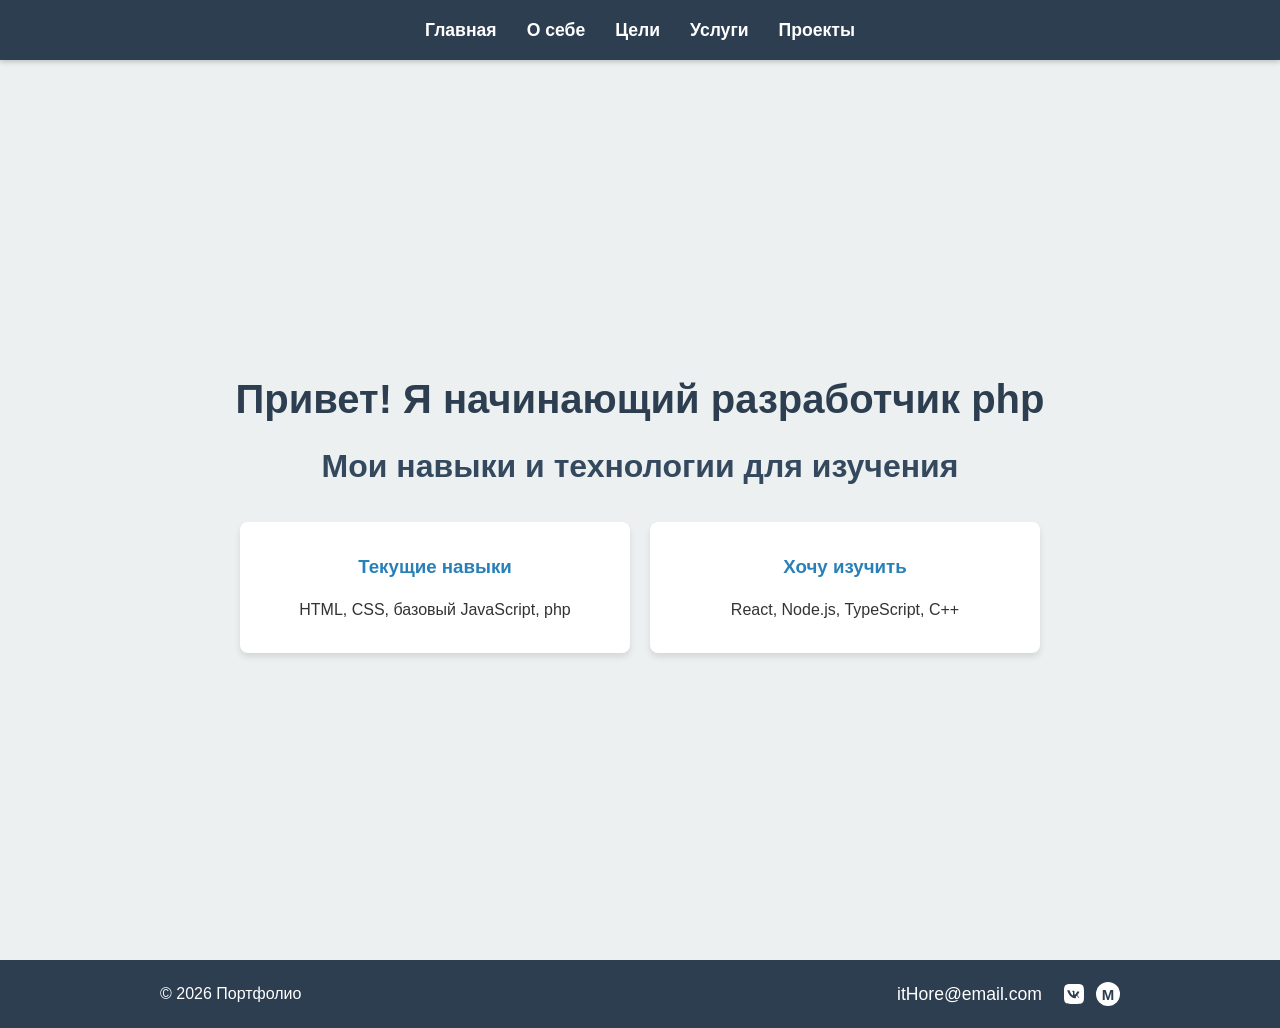
<file: index.html>
<!DOCTYPE html>
<html lang="ru">

<head>
    <meta charset="UTF-8">
    <meta name="viewport" content="width=device-width, initial-scale=1.0">
    <title>Мое Портфолио - Главная</title>
    <link rel="stylesheet" href="css/style.css">
    <link rel="stylesheet" href="css/index.css">
</head>

<body>
    <header>
        <nav>
            <ul>
                <li><a href="index.html">Главная</a></li>
                <li><a href="about.html">О себе</a></li>
                <li><a href="goals.html">Цели</a></li>
                <li><a href="services.html">Услуги</a></li>
                <li><a href="projects.html">Проекты</a></li>
            </ul>
        </nav>
    </header>

    <main>
        <section id="home">
            <h1>Привет! Я начинающий разработчик php</h1>
            <h2>Мои навыки и технологии для изучения</h2>
            <div class="cards">
                <div class="card">
                    <h3>Текущие навыки</h3>
                    <p>HTML, CSS, базовый JavaScript, php</p>
                </div>
                <div class="card">
                    <h3>Хочу изучить</h3>
                    <p>React, Node.js, TypeScript, C++ </p>
                </div>
            </div>
        </section>
    </main>

    <footer>
        <div class="footer-content">
            <p>&copy; 2026 Портфолио</p>
            <div class="footer-contacts">
                <a href="itHore@email.com" class="email-link">itHore@email.com</a>
                <div class="socials">
                    <a href="https://vk.com/" target="_blank" class="social-icon vk" title="ВКонтакте">
                        <!-- Иконка ВКонтакте -->
                        <svg viewBox="0 0 24 24" width="24" height="24">
                            <path fill="currentColor"
                                d="M15.07 2H8.93C3.33 2 2 3.33 2 8.93v6.14C2 20.67 3.33 22 8.93 22h6.14c5.6 0 6.93-1.33 6.93-6.93V8.93C22 3.33 20.67 2 15.07 2zm3.34 14.15l-.89.02c-.89 0-1.15-.7-1.78-1.36-.67-.69-.97-.69-1.24-.69-.47 0-.6.17-.6.93v.64c0 .35-.11.46-1.04.46-1.92 0-4.04-1.12-5.41-3.13-1.65-2.39-2.11-4.14-2.11-4.48 0-.17.06-.35.43-.35h1.34c.31 0 .43.14.56.49 1 2.89 2.45 4.54 3.06 4.54.2 0 .3-.07.3-.47v-2.39c0-.64-.2-.93-.76-.93-.24 0-.16-.25-.03-.39.19-.21.57-.3.94-.3h.85c.32 0 .41.17.41.56v2.79c0 .38.16.47.33.47.24 0 .54-.25 1.15-.88.66-.7 1.13-1.85 1.13-1.85.09-.2.24-.29.5-.29h1.32c.45 0 .54.24.46.56-.17.75-1.46 2.49-1.67 2.76-.27.35-.35.47 0 .95.27.38 1.19 1.14 1.48 1.62.24.37.07.67-.39.67z" />
                        </svg>
                    </a>
                    <a href="#" target="_blank" class="social-icon max" title="Max">
                        <svg viewBox="0 0 24 24" width="24" height="24">
                            <circle cx="12" cy="12" r="12" fill="white" />
                            <text x="50%" y="50%" fill="#2c3e50" font-family="sans-serif" font-weight="bold"
                                font-size="15" text-anchor="middle" dominant-baseline="central">M</text>
                        </svg>
                    </a>
                </div>
            </div>
        </div>
    </footer>
    <script>
        document.addEventListener("DOMContentLoaded", () => {
            // Создаем модальное окно и добавляем его в body
            const modalOverlay = document.createElement("div");
            modalOverlay.className = "modal-overlay";
            modalOverlay.innerHTML = '<div class="modal-content" id="modal-content"></div>';
            document.body.appendChild(modalOverlay);

            const modalContent = modalOverlay.querySelector(".modal-content");
            const cards = document.querySelectorAll(".card");

            cards.forEach(card => {
                card.addEventListener("click", () => {
                    // Копируем содержимое карточки в модальное окно
                    modalContent.innerHTML = card.innerHTML;
                    // Открываем модальное окно
                    modalOverlay.classList.add("active");
                });
            });

            // Закрываем окно при клике вне его области
            modalOverlay.addEventListener("click", (event) => {
                if (event.target === modalOverlay) {
                    modalOverlay.classList.remove("active");
                }
            });
        });
    </script>

</body>

</html>
</file>
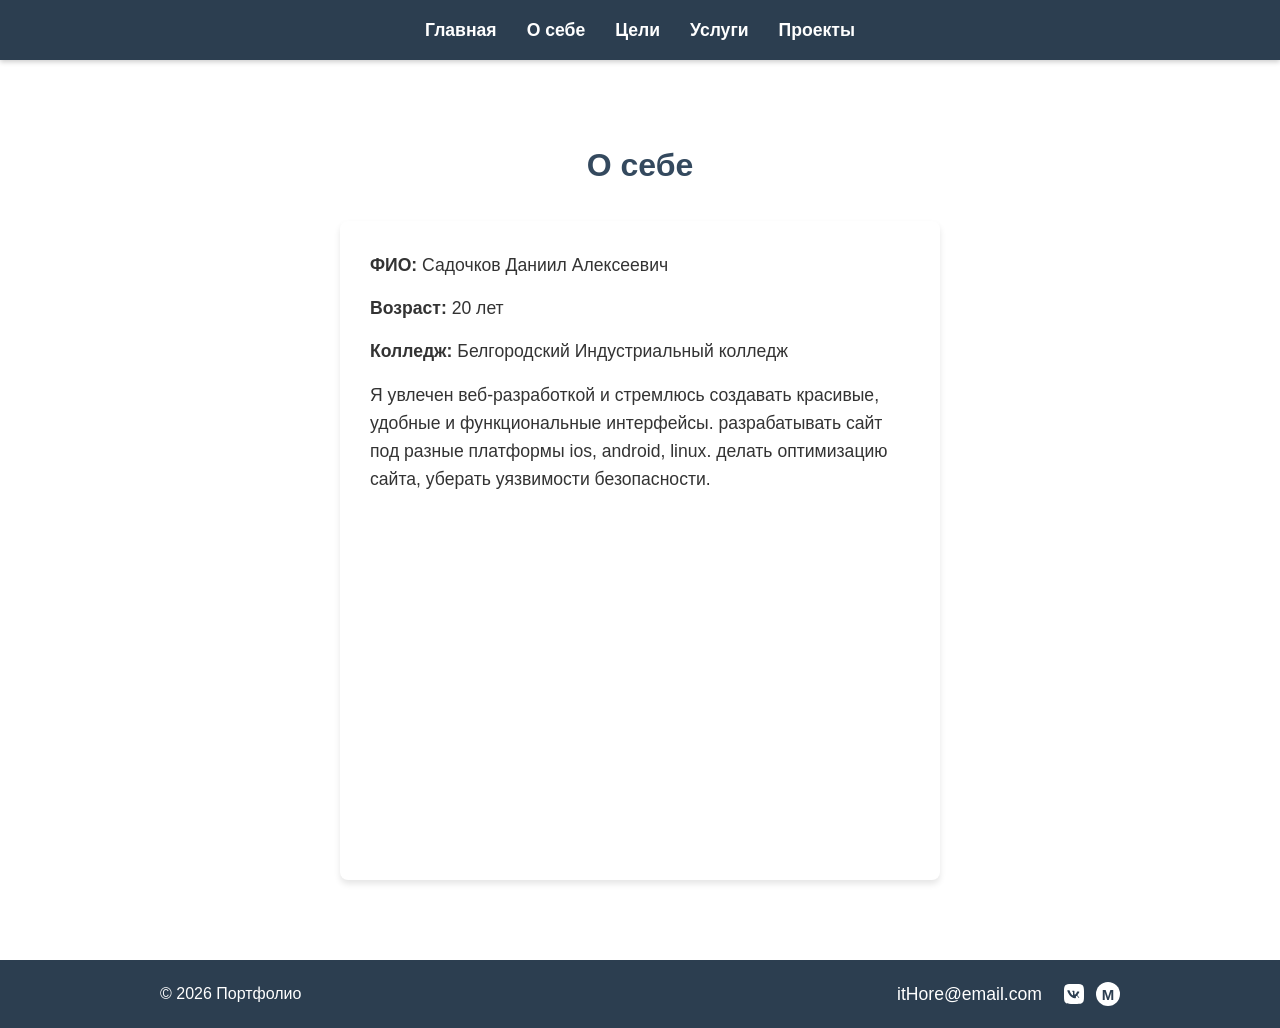
<file: about.html>
<!DOCTYPE html>
<html lang="ru">

<head>
    <meta charset="UTF-8">
    <meta name="viewport" content="width=device-width, initial-scale=1.0">
    <title>Мое Портфолио - О себе</title>
    <link rel="stylesheet" href="css/style.css">
    <link rel="stylesheet" href="css/about.css">
</head>

<body>
    <header>
        <nav>
            <ul>
                <li><a href="index.html">Главная</a></li>
                <li><a href="about.html">О себе</a></li>
                <li><a href="goals.html">Цели</a></li>
                <li><a href="services.html">Услуги</a></li>
                <li><a href="projects.html">Проекты</a></li>
            </ul>
        </nav>
    </header>

    <main>
        <section id="about">
            <h2>О себе</h2>
            <div class="about-content">
                <p><strong>ФИО:</strong> Садочков Даниил Алексеевич</p>
                <p><strong>Возраст:</strong> 20 лет</p>
                <p><strong>Колледж:</strong> Белгородский Индустриальный колледж</p>
                <p>Я увлечен веб-разработкой и стремлюсь создавать красивые, удобные и функциональные интерфейсы. разрабатывать сайт под разные платформы
                ios, android, linux. делать оптимизацию сайта, уберать уязвимости безопасности.
                </p>
            </div>
        </section>
    </main>

    <footer>
        <div class="footer-content">
            <p>&copy; 2026 Портфолио</p>
            <div class="footer-contacts">
                <a href="itHore@email.com" class="email-link">itHore@email.com</a>
                <div class="socials">
                    <a href="https://vk.com/" target="_blank" class="social-icon vk" title="ВКонтакте">
                        <!-- Иконка ВКонтакте -->
                        <svg viewBox="0 0 24 24" width="24" height="24">
                            <path fill="currentColor"
                                d="M15.07 2H8.93C3.33 2 2 3.33 2 8.93v6.14C2 20.67 3.33 22 8.93 22h6.14c5.6 0 6.93-1.33 6.93-6.93V8.93C22 3.33 20.67 2 15.07 2zm3.34 14.15l-.89.02c-.89 0-1.15-.7-1.78-1.36-.67-.69-.97-.69-1.24-.69-.47 0-.6.17-.6.93v.64c0 .35-.11.46-1.04.46-1.92 0-4.04-1.12-5.41-3.13-1.65-2.39-2.11-4.14-2.11-4.48 0-.17.06-.35.43-.35h1.34c.31 0 .43.14.56.49 1 2.89 2.45 4.54 3.06 4.54.2 0 .3-.07.3-.47v-2.39c0-.64-.2-.93-.76-.93-.24 0-.16-.25-.03-.39.19-.21.57-.3.94-.3h.85c.32 0 .41.17.41.56v2.79c0 .38.16.47.33.47.24 0 .54-.25 1.15-.88.66-.7 1.13-1.85 1.13-1.85.09-.2.24-.29.5-.29h1.32c.45 0 .54.24.46.56-.17.75-1.46 2.49-1.67 2.76-.27.35-.35.47 0 .95.27.38 1.19 1.14 1.48 1.62.24.37.07.67-.39.67z" />
                        </svg>
                    </a>
                    <a href="#" target="_blank" class="social-icon max" title="Max">
                        <svg viewBox="0 0 24 24" width="24" height="24">
                            <circle cx="12" cy="12" r="12" fill="white" />
                            <text x="50%" y="50%" fill="#2c3e50" font-family="sans-serif" font-weight="bold"
                                font-size="15" text-anchor="middle" dominant-baseline="central">M</text>
                        </svg>
                    </a>
                </div>
            </div>
        </div>
    </footer>
</body>

</html>
</file>
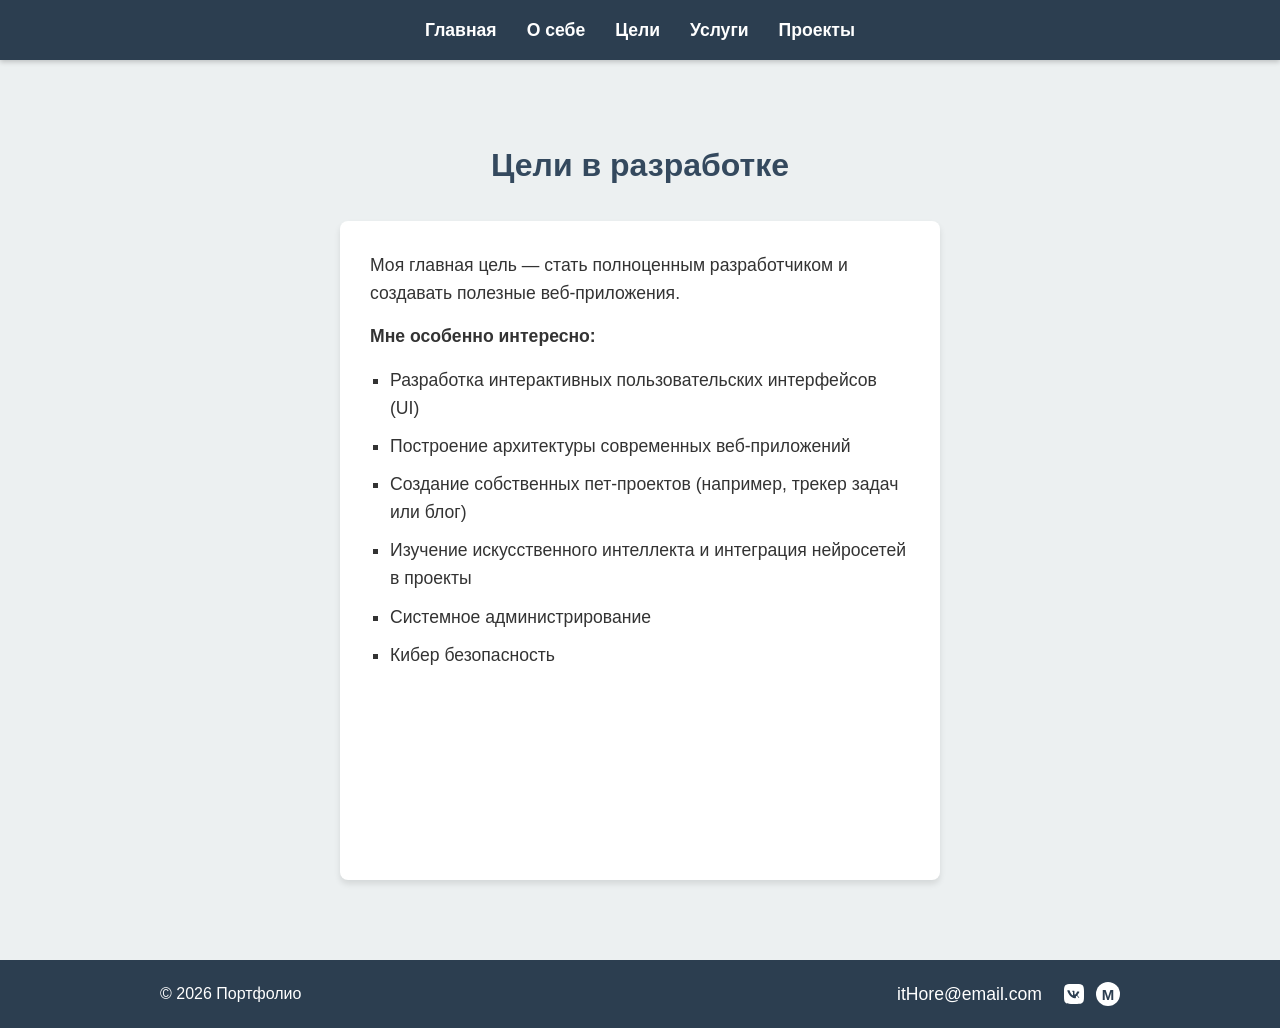
<file: goals.html>
<!DOCTYPE html>
<html lang="ru">

<head>
    <meta charset="UTF-8">
    <meta name="viewport" content="width=device-width, initial-scale=1.0">
    <title>Мое Портфолио - Цели в разработке</title>
    <link rel="stylesheet" href="css/style.css">
    <link rel="stylesheet" href="css/goals.css">
</head>

<body>
    <header>
        <nav>
            <ul>
                <li><a href="index.html">Главная</a></li>
                <li><a href="about.html">О себе</a></li>
                <li><a href="goals.html">Цели</a></li>
                <li><a href="services.html">Услуги</a></li>
                <li><a href="projects.html">Проекты</a></li>
            </ul>
        </nav>
    </header>

    <main>
        <section id="goals">
            <h2>Цели в разработке</h2>
            <div class="goals-content">
                <p>Моя главная цель — стать полноценным разработчиком и создавать полезные веб-приложения. </p>
                <p><strong>Мне особенно интересно:</strong></p>
                <ul>
                    <li>Разработка интерактивных пользовательских интерфейсов (UI)</li>
                    <li>Построение архитектуры современных веб-приложений</li>
                    <li>Создание собственных пет-проектов (например, трекер задач или блог)</li>
                    <li>Изучение искусственного интеллекта и интеграция нейросетей в проекты</li>
                    <li>Системное администрирование</li>
                    <li>Кибер безопасность</li>
                </ul>
            </div>
        </section>
    </main>

    <footer>
        <div class="footer-content">
            <p>&copy; 2026  Портфолио</p>
            <div class="footer-contacts">
                <a href="itHore@email.com" class="email-link">itHore@email.com</a>
                <div class="socials">
                    <a href="https://vk.com/" target="_blank" class="social-icon vk" title="ВКонтакте">
                        <!-- Иконка ВКонтакте -->
                        <svg viewBox="0 0 24 24" width="24" height="24">
                            <path fill="currentColor"
                                d="M15.07 2H8.93C3.33 2 2 3.33 2 8.93v6.14C2 20.67 3.33 22 8.93 22h6.14c5.6 0 6.93-1.33 6.93-6.93V8.93C22 3.33 20.67 2 15.07 2zm3.34 14.15l-.89.02c-.89 0-1.15-.7-1.78-1.36-.67-.69-.97-.69-1.24-.69-.47 0-.6.17-.6.93v.64c0 .35-.11.46-1.04.46-1.92 0-4.04-1.12-5.41-3.13-1.65-2.39-2.11-4.14-2.11-4.48 0-.17.06-.35.43-.35h1.34c.31 0 .43.14.56.49 1 2.89 2.45 4.54 3.06 4.54.2 0 .3-.07.3-.47v-2.39c0-.64-.2-.93-.76-.93-.24 0-.16-.25-.03-.39.19-.21.57-.3.94-.3h.85c.32 0 .41.17.41.56v2.79c0 .38.16.47.33.47.24 0 .54-.25 1.15-.88.66-.7 1.13-1.85 1.13-1.85.09-.2.24-.29.5-.29h1.32c.45 0 .54.24.46.56-.17.75-1.46 2.49-1.67 2.76-.27.35-.35.47 0 .95.27.38 1.19 1.14 1.48 1.62.24.37.07.67-.39.67z" />
                        </svg>
                    </a>
                    <a href="#" target="_blank" class="social-icon max" title="Max">
                        <svg viewBox="0 0 24 24" width="24" height="24">
                            <circle cx="12" cy="12" r="12" fill="white" />
                            <text x="50%" y="50%" fill="#2c3e50" font-family="sans-serif" font-weight="bold"
                                font-size="15" text-anchor="middle" dominant-baseline="central">M</text>
                        </svg>
                    </a>
                </div>
            </div>
        </div>
    </footer>
</body>
</html>
</file>
<file: css/style.css>
﻿* {
  margin: 0;
  padding: 0;
  box-sizing: border-box;
}

html {
  scroll-behavior: smooth; /* РџР»Р°РІРЅР°СЏ РїСЂРѕРєСЂСѓС‚РєР° Рє СЃРµРєС†РёСЏРј */
}

body {
  font-family: "Segoe UI", Tahoma, Geneva, Verdana, sans-serif;
  line-height: 1.6;
  color: #333;
  background-color: #f4f4f9;
}

header {
  background-color: #2c3e50;
  color: white;
  position: fixed;
  width: 100%;
  top: 0;
  z-index: 1000;
  box-shadow: 0 2px 5px rgba(0, 0, 0, 0.2);
}

nav ul {
  display: flex;
  justify-content: center;
  list-style: none;
  padding: 1rem;
}

nav ul li {
  margin: 0 15px;
}

nav ul li a {
  color: white;
  text-decoration: none;
  font-size: 1.1rem;
  font-weight: bold;
  transition: color 0.3s ease;
}

nav ul li a:hover {
  color: #3498db;
}

main {
  /* РћС‚СЃС‚СѓРї РґР»СЏ С„РёРєСЃРёСЂРѕРІР°РЅРЅРѕРіРѕ С…РµРґРµСЂР° */
  margin-top: 60px;
}

section {
  min-height: 100vh;
  padding: 80px 20px;
  display: flex;
  flex-direction: column;
  align-items: center;
  justify-content: center;
  text-align: center;
}

section h1 {
  font-size: 2.5rem;
  margin-bottom: 10px;
  color: #2c3e50;
}

section h2 {
  font-size: 2rem;
  margin-bottom: 30px;
  color: #34495e;
}

footer {
  background-color: #2c3e50;
  color: white;
  text-align: center;
  padding: 20px;
}

/* пїЅпїЅпїЅпїЅ пїЅ пїЅпїЅпїЅпїЅпїЅпїЅ */
.footer-content {
  display: flex;
  justify-content: space-between;
  align-items: center;
  max-width: 1000px;
  margin: 0 auto;
  padding: 0 20px;
  flex-wrap: wrap;
  gap: 15px;
}

.footer-contacts {
  display: flex;
  align-items: center;
  gap: 20px;
}

.email-link {
  color: white;
  text-decoration: none;
  font-size: 1.1rem;
  transition: color 0.3s ease;
}

.email-link:hover {
  color: #3498db;
}

.socials {
  display: flex;
  gap: 10px;
}

.social-icon {
  display: inline-flex;
  align-items: center;
  justify-content: center;
  color: white;
  transition:
    transform 0.3s ease,
    color 0.3s ease;
}

.social-icon:hover {
  color: #3498db;
  transform: scale(1.1);
}
/* Модальное окно */
.modal-overlay {
  display: flex;
  position: fixed;
  top: 0;
  left: 0;
  width: 100%;
  height: 100%;
  background: rgba(0, 0, 0, 0.6);
  z-index: 2000;
  justify-content: center;
  align-items: center;
  opacity: 0;
  pointer-events: none;
  transition: opacity 0.3s ease;
}

.modal-overlay.active {
  opacity: 1;
  pointer-events: auto;
}

.modal-content {
  background: white;
  padding: 40px;
  border-radius: 8px;
  max-width: 600px;
  width: 90%;
  position: relative;
  box-shadow: 0 4px 15px rgba(0, 0, 0, 0.2);
  transform: translateY(-20px);
  transition: transform 0.3s ease;
  text-align: center;
}

.modal-overlay.active .modal-content {
  transform: translateY(0);
}

.modal-content h3 {
  margin-bottom: 15px;
  color: #2980b9;
  font-size: 1.8rem;
}

.modal-content p {
  font-size: 1.2rem;
}
/* Модальное окно */
.modal-overlay {
  display: flex;
  position: fixed;
  top: 0;
  left: 0;
  width: 100%;
  height: 100%;
  background: rgba(0, 0, 0, 0.6);
  z-index: 2000;
  justify-content: center;
  align-items: center;
  opacity: 0;
  pointer-events: none;
  transition: opacity 0.3s ease;
}

.modal-overlay.active {
  opacity: 1;
  pointer-events: auto;
}

.modal-content {
  background: white;
  padding: 40px;
  border-radius: 8px;
  max-width: 600px;
  width: 90%;
  position: relative;
  box-shadow: 0 4px 15px rgba(0, 0, 0, 0.2);
  transform: translateY(-20px);
  transition: transform 0.3s ease;
  text-align: center;
}

.modal-overlay.active .modal-content {
  transform: translateY(0);
}

.modal-content h3 {
  margin-bottom: 15px;
  color: #2980b9;
  font-size: 1.8rem;
}

.modal-content p {
  font-size: 1.2rem;
}
/* Модальное окно */
.modal-overlay {
  display: flex;
  position: fixed;
  top: 0;
  left: 0;
  width: 100%;
  height: 100%;
  background: rgba(0, 0, 0, 0.6);
  z-index: 2000;
  justify-content: center;
  align-items: center;
  opacity: 0;
  pointer-events: none;
  transition: opacity 0.3s ease;
}

.modal-overlay.active {
  opacity: 1;
  pointer-events: auto;
}

.modal-content {
  background: white;
  padding: 40px;
  border-radius: 8px;
  max-width: 600px;
  width: 90%;
  position: relative;
  box-shadow: 0 4px 15px rgba(0, 0, 0, 0.2);
  transform: translateY(-20px);
  transition: transform 0.3s ease;
  text-align: center;
}

.modal-overlay.active .modal-content {
  transform: translateY(0);
}

.modal-content h3 {
  margin-bottom: 15px;
  color: #2980b9;
  font-size: 1.8rem;
}

.modal-content p {
  font-size: 1.2rem;
}
</file>
<file: css/index.css>
#home {
  background-color: #ecf0f1;
}

.cards {
  display: flex;
  gap: 20px;
  flex-wrap: wrap;
  justify-content: center;
  width: 100%;
  max-width: 800px;
}

.card {
  background: white;
  padding: 30px;
  border-radius: 8px;
  box-shadow: 0 4px 6px rgba(0, 0, 0, 0.1);
  max-width: 600px;
  width: 100%;
  flex: 1 1 300px;
cursor: pointer;
transition:
transform 0.2s ease,
box-shadow 0.2s ease
} 
.card h3 {
  margin-bottom: 15px;
  color: #2980b9;
}
</file>
<file: css/about.css>
#about {
  background-color: #ffffff;
}

.about-content {
  background: white;
  padding: 30px;
  border-radius: 8px;
  box-shadow: 0 4px 6px rgba(0, 0, 0, 0.1);
  max-width: 600px;
  width: 100%;
  flex: 1 1 300px;
}

.about-content p {
  font-size: 1.1rem;
  margin-bottom: 15px;
  text-align: left;
}
</file>
<file: css/goals.css>
#goals {
  background-color: #ecf0f1;
}

.goals-content {
  background: white;
  padding: 30px;
  border-radius: 8px;
  box-shadow: 0 4px 6px rgba(0, 0, 0, 0.1);
  max-width: 600px;
  width: 100%;
  flex: 1 1 300px;
}

.goals-content p {
  font-size: 1.1rem;
  margin-bottom: 15px;
  text-align: left;
}

.goals-content ul {
  text-align: left;
  padding-left: 20px;
  list-style-type: square;
  margin-top: 10px;
}

.goals-content ul li {
  margin-bottom: 10px;
  font-size: 1.1rem;
}
</file>
